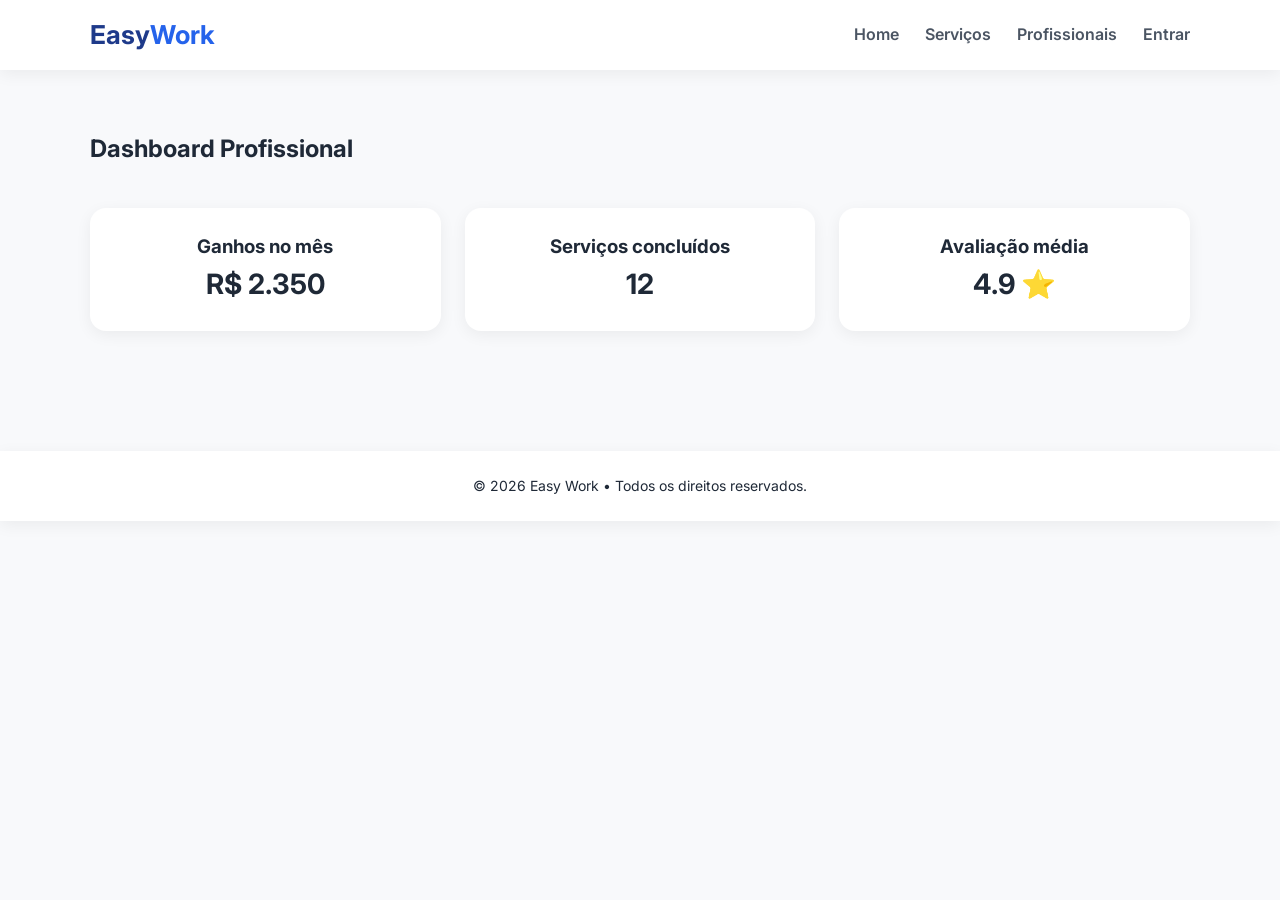
<file: dashboard.html>
<!DOCTYPE html><html lang='pt-BR'><head><meta charset='UTF-8'><meta name='viewport' content='width=device-width,initial-scale=1'>
<title>Dashboard</title><link href='https://fonts.googleapis.com/css2?family=Inter:wght@400;600;700&display=swap' rel='stylesheet'><link rel='stylesheet' href='style.css'></head><body>

<header><div class="container navbar">
<a class="logo" href="index.html">Easy<span>Work</span></a>
<nav>
 <a href="index.html">Home</a>
 <a href="services.html">Serviços</a>
 <a href="professionals.html">Profissionais</a>
 <a href="login.html">Entrar</a>
</nav></div></header>

<section class='container' style='padding:60px 0;'><h2>Dashboard Profissional</h2>
<div class='dashboard'><div class='widget'><h3>Ganhos no mês</h3><p style='font-size:28px;font-weight:700;'>R$ 2.350</p></div>
<div class='widget'><h3>Serviços concluídos</h3><p style='font-size:28px;font-weight:700;'>12</p></div>
<div class='widget'><h3>Avaliação média</h3><p style='font-size:28px;font-weight:700;'>4.9 ⭐</p></div></div></section><footer><p>&copy; 2026 Easy Work • Todos os direitos reservados.</p></footer></body></html>
</file>
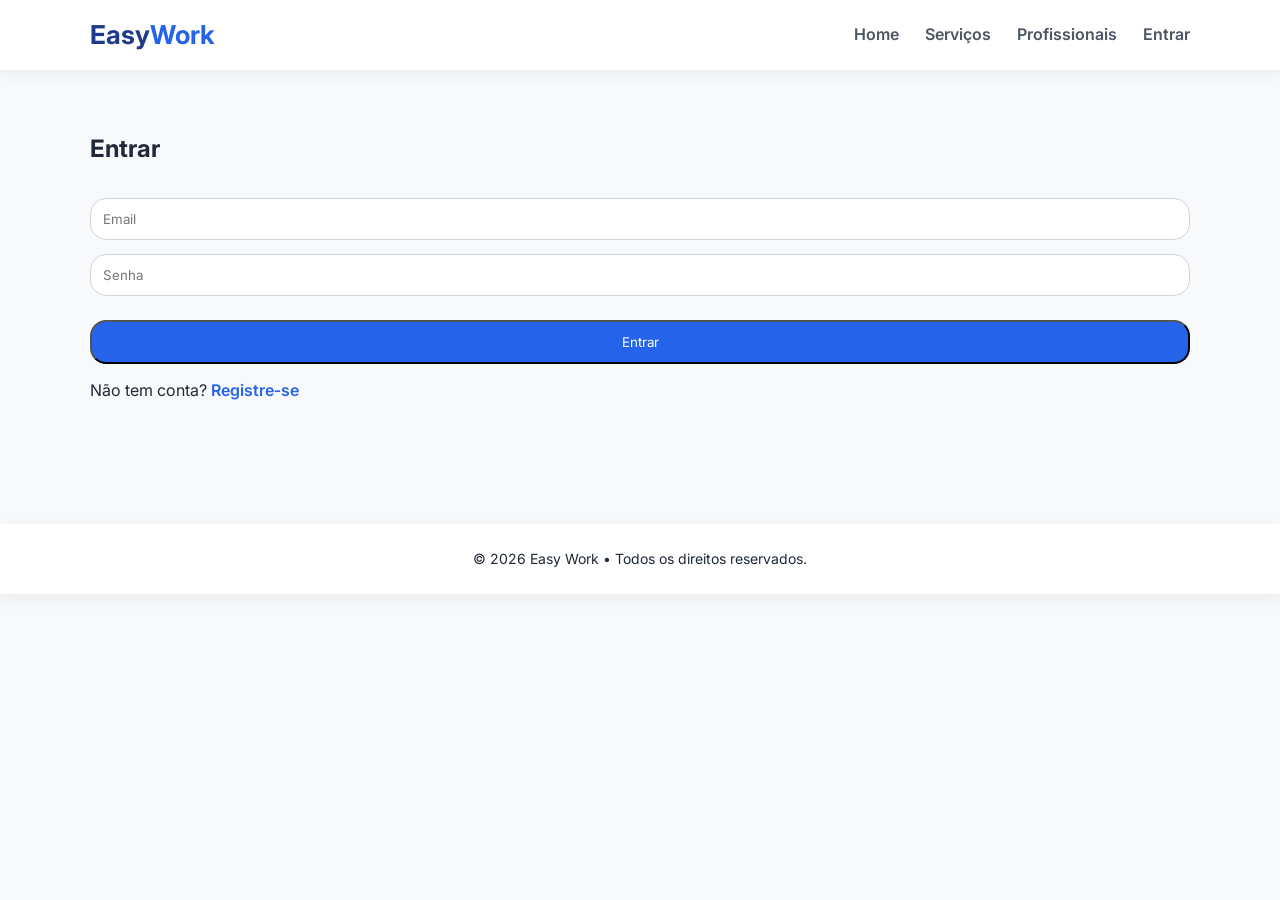
<file: login.html>
<!DOCTYPE html><html lang='pt-BR'><head><meta charset='UTF-8'><meta name='viewport' content='width=device-width,initial-scale=1'>
<title>Entrar</title><link href='https://fonts.googleapis.com/css2?family=Inter:wght@400;600;700&display=swap' rel='stylesheet'><link rel='stylesheet' href='style.css'></head><body>

<header><div class="container navbar">
<a class="logo" href="index.html">Easy<span>Work</span></a>
<nav>
 <a href="index.html">Home</a>
 <a href="services.html">Serviços</a>
 <a href="professionals.html">Profissionais</a>
 <a href="login.html">Entrar</a>
</nav></div></header>

<section class='container' style='padding:60px 0;'><h2>Entrar</h2>
<form class='form'><input type='email' placeholder='Email'><input type='password' placeholder='Senha'><button class='btn'>Entrar</button><p>Não tem conta? <a href='register.html'>Registre‑se</a></p></form>
</section><footer><p>&copy; 2026 Easy Work • Todos os direitos reservados.</p></footer></body></html>
</file>
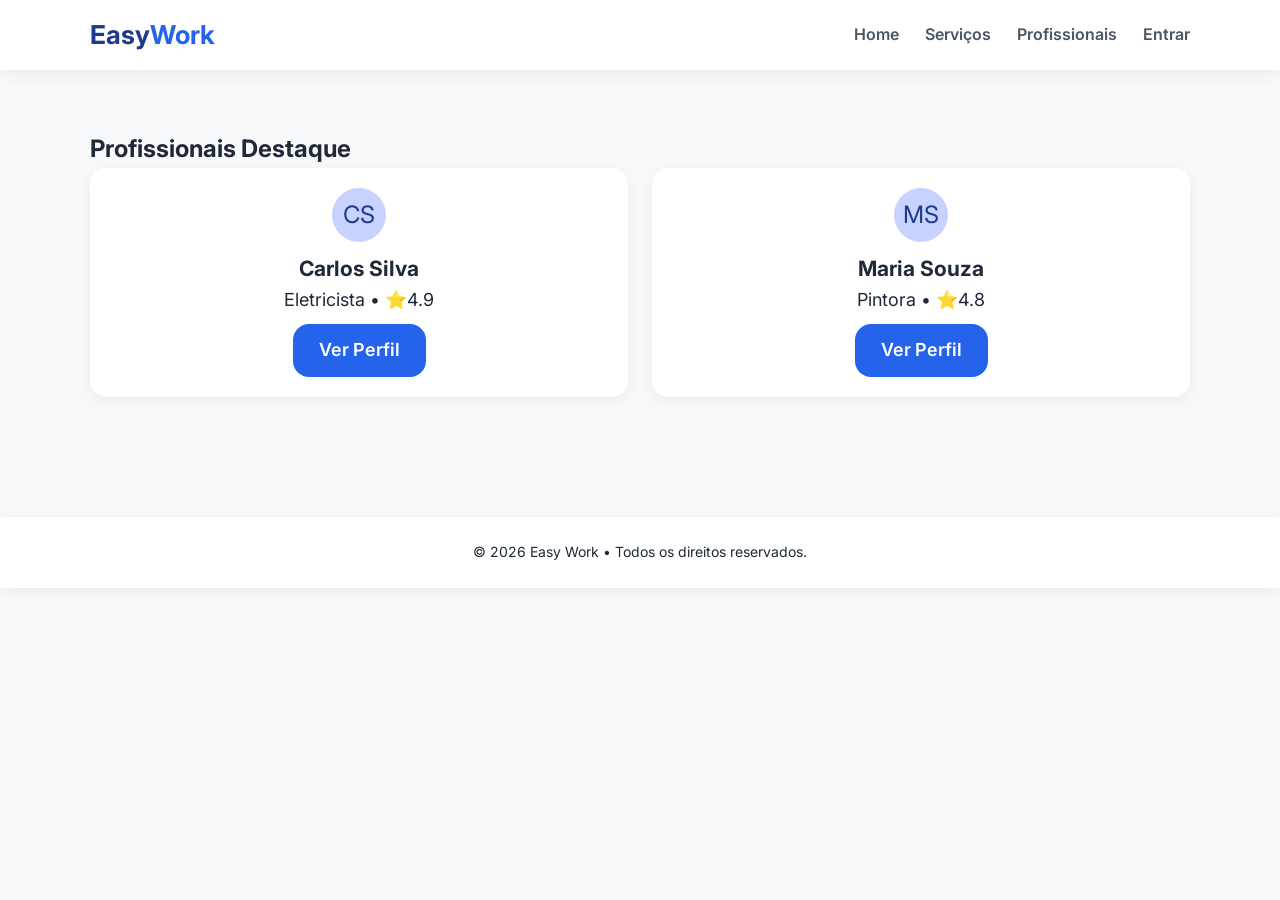
<file: professionals.html>
<!DOCTYPE html><html lang='pt-BR'><head><meta charset='UTF-8'><meta name='viewport' content='width=device-width,initial-scale=1'>
<title>Profissionais</title><link href='https://fonts.googleapis.com/css2?family=Inter:wght@400;600;700&display=swap' rel='stylesheet'><link rel='stylesheet' href='style.css'></head><body>

<header><div class="container navbar">
<a class="logo" href="index.html">Easy<span>Work</span></a>
<nav>
 <a href="index.html">Home</a>
 <a href="services.html">Serviços</a>
 <a href="professionals.html">Profissionais</a>
 <a href="login.html">Entrar</a>
</nav></div></header>

<section class='container' style='padding:60px 0;'><h2>Profissionais Destaque</h2>
<div class='card-grid'>
<div class='card'><div class='avatar'>CS</div><h3>Carlos Silva</h3><p>Eletricista • ⭐4.9</p><a class='btn' href='profile-professional.html'>Ver Perfil</a></div>
<div class='card'><div class='avatar'>MS</div><h3>Maria Souza</h3><p>Pintora • ⭐4.8</p><a class='btn' href='profile-professional.html'>Ver Perfil</a></div>
</div></section><footer><p>&copy; 2026 Easy Work • Todos os direitos reservados.</p></footer></body></html>
</file>
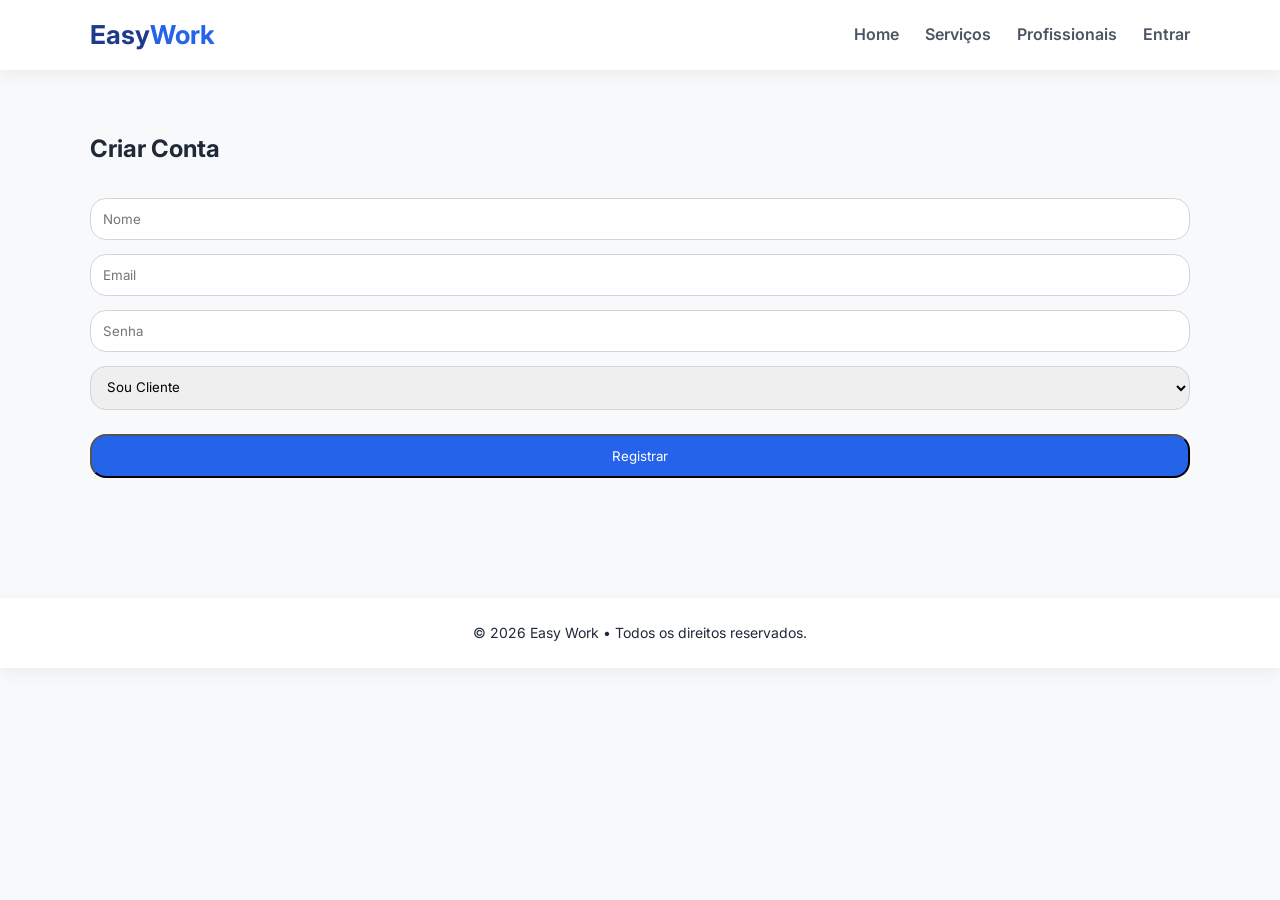
<file: register.html>
<!DOCTYPE html><html lang='pt-BR'><head><meta charset='UTF-8'><meta name='viewport' content='width=device-width,initial-scale=1'>
<title>Registrar</title><link href='https://fonts.googleapis.com/css2?family=Inter:wght@400;600;700&display=swap' rel='stylesheet'><link rel='stylesheet' href='style.css'></head><body>

<header><div class="container navbar">
<a class="logo" href="index.html">Easy<span>Work</span></a>
<nav>
 <a href="index.html">Home</a>
 <a href="services.html">Serviços</a>
 <a href="professionals.html">Profissionais</a>
 <a href="login.html">Entrar</a>
</nav></div></header>

<section class='container' style='padding:60px 0;'><h2>Criar Conta</h2>
<form class='form'><input placeholder='Nome'><input type='email' placeholder='Email'><input type='password' placeholder='Senha'>
<select><option>Sou Cliente</option><option>Sou Profissional</option></select>
<button class='btn'>Registrar</button></form></section><footer><p>&copy; 2026 Easy Work • Todos os direitos reservados.</p></footer></body></html>
</file>
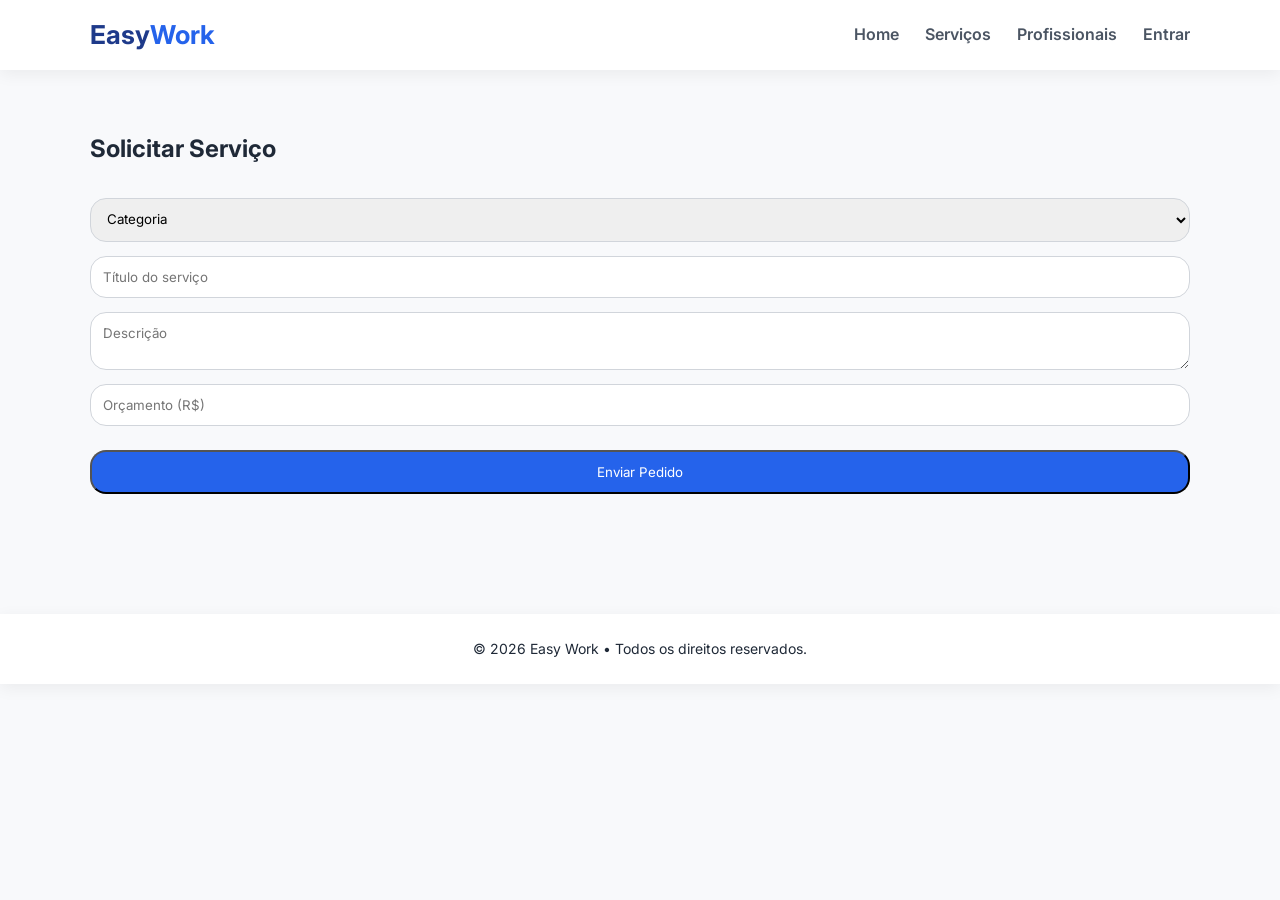
<file: services.html>
<!DOCTYPE html><html lang="pt-BR"><head><meta charset="UTF-8"><meta name="viewport" content="width=device-width,initial-scale=1">
<title>Solicitar Serviço</title><link href="https://fonts.googleapis.com/css2?family=Inter:wght@400;600;700&display=swap" rel="stylesheet"><link rel="stylesheet" href="style.css"></head><body>

<header><div class="container navbar">
<a class="logo" href="index.html">Easy<span>Work</span></a>
<nav>
 <a href="index.html">Home</a>
 <a href="services.html">Serviços</a>
 <a href="professionals.html">Profissionais</a>
 <a href="login.html">Entrar</a>
</nav></div></header>

<section class="container" style="padding:60px 0;">
<h2>Solicitar Serviço</h2>
<form class="form">
<select required><option value=''>Categoria</option><option>Reparos</option><option>Pintura</option><option>Hidráulica</option><option>Elétrica</option><option>Limpeza</option><option>Mudança</option></select>
<input placeholder='Título do serviço' required><textarea placeholder='Descrição'></textarea>
<input type='number' placeholder='Orçamento (R$)'>
<button class='btn'>Enviar Pedido</button></form></section><footer><p>&copy; 2026 Easy Work • Todos os direitos reservados.</p></footer></body></html>
</file>
<file: style.css>
:root{--primary:#2563eb;--primary-dark:#1e3a8a;--bg:#f8f9fb;--radius:16px;--shadow:0 4px 16px rgba(0,0,0,.06)}
*{box-sizing:border-box;margin:0;padding:0;font-family:'Inter',sans-serif}
body{background:var(--bg);color:#1f2937;line-height:1.6}
a{text-decoration:none;color:var(--primary);font-weight:600}
img{width:100%;border-radius:var(--radius)}
.container{width:90%;max-width:1100px;margin:auto}
header{background:#fff;box-shadow:var(--shadow);padding:14px 0;position:sticky;top:0;z-index:100}
.navbar{display:flex;justify-content:space-between;align-items:center}
.logo{font-size:26px;font-weight:700;color:var(--primary-dark)}
.logo span{color:var(--primary)}
nav a{margin-left:22px;color:#4b5563}
.btn{display:inline-block;background:var(--primary);color:#fff;padding:12px 26px;border-radius:var(--radius);margin-top:10px}
.btn:hover{background:var(--primary-dark)}
.hero{padding:80px 0;display:grid;grid-template-columns:1fr 1fr;gap:50px;align-items:center}
.hero h1{font-size:40px;line-height:1.2}
.card-grid{display:grid;grid-template-columns:repeat(auto-fit,minmax(220px,1fr));gap:24px}
.card{background:#fff;border-radius:var(--radius);box-shadow:var(--shadow);padding:20px;text-align:center;font-size:18px}
footer{background:#fff;padding:24px 0;margin-top:60px;text-align:center;font-size:14px;box-shadow:var(--shadow)}
.form{display:flex;flex-direction:column;gap:14px;margin-top:30px}
.form input,.form textarea,.form select{padding:12px;border:1px solid #d1d5db;border-radius:var(--radius)}
.dashboard{display:grid;grid-template-columns:repeat(auto-fit,minmax(250px,1fr));gap:24px;margin-top:40px}
.widget{background:#fff;border-radius:var(--radius);box-shadow:var(--shadow);padding:24px;text-align:center}
.avatar{width:54px;height:54px;border-radius:50%;background:#c7d2fe;display:flex;align-items:center;justify-content:center;font-size:24px;color:var(--primary-dark);margin:auto;margin-bottom:10px}
@media(max-width:800px){.hero{grid-template-columns:1fr}}
</file>
